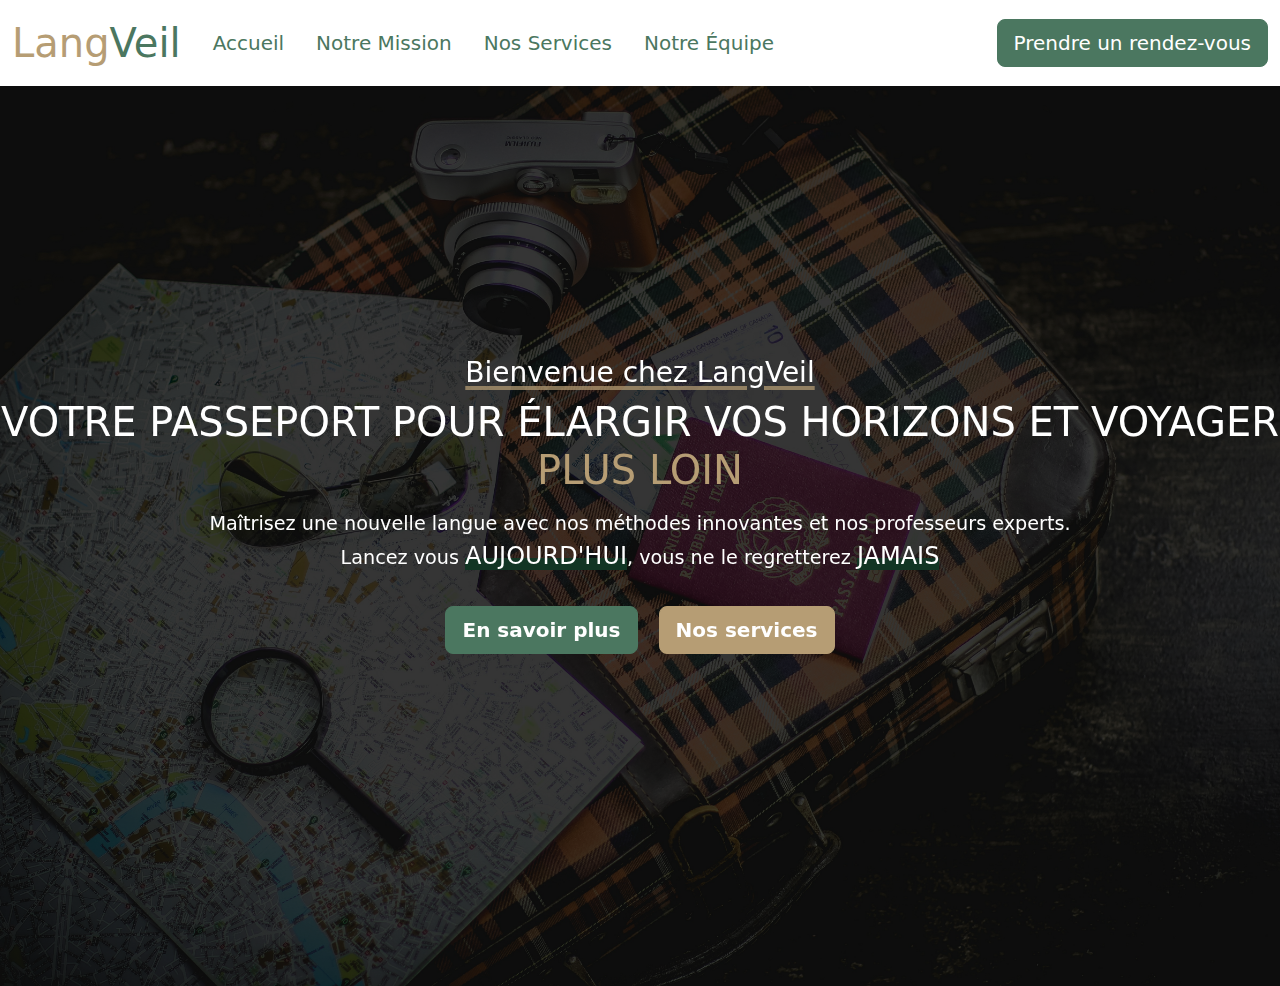
<file: index.html>
<!DOCTYPE html>
<html class="html-hero">
<head>
    <meta charset="UTF-8">
    <meta name="viewport" content="width=device-width, initial-scale=1.0">
    <title>LangVeil</title>
    <link href="https://cdn.jsdelivr.net/npm/bootstrap@5.3.3/dist/css/bootstrap.min.css" rel="stylesheet" integrity="sha384-QWTKZyjpPEjISv5WaRU9OFeRpok6YctnYmDr5pNlyT2bRjXh0JMhjY6hW+ALEwIH" crossorigin="anonymous">
    <link rel="stylesheet" type="text/css" href="assets/css/styles.css" />
</head>
<body>
    <script src="https://cdn.jsdelivr.net/npm/bootstrap@5.3.3/dist/js/bootstrap.bundle.min.js" integrity="sha384-YvpcrYf0tY3lHB60NNkmXc5s9fDVZLESaAA55NDzOxhy9GkcIdslK1eN7N6jIeHz" crossorigin="anonymous"></script>   
      
    <div class="top">
      <nav class="navbar navbar-expand-lg">
        <div class="container-fluid">
          <a class="navbar-brand" href="index.html"><span class="lang">Lang</span><span class="veil">Veil</span></a>
          <button class="navbar-toggler" type="button" data-bs-toggle="collapse" data-bs-target="#navbarNavAltMarkup" aria-controls="navbarNavAltMarkup" aria-expanded="false" aria-label="Toggle navigation">
            <span class="navbar-toggler-icon"></span>
          </button>          
          <div class="collapse navbar-collapse justify-content-center">
            <div class="navbar-nav">
              <li><a class="nav-link mx-2" aria-current="page" href="index.html">Accueil</a></li>
              <li><a class="nav-link mx-2" href="mission.html">Notre Mission</a></li>
              <li><a class="nav-link mx-2" href="services.html">Nos Services</a></li>
              <li><a class="nav-link mx-2" href="team.html">Notre Équipe</a></li>
            </div>
            <div class="navbar-nav ms-auto">
              <li><a href="reservation.html" class="btn btn-navbar btn-lg" style="color: white;">Prendre un rendez-vous</a></li>
            </div>    
          </div>            
        </div>
      </nav> 
    </div>  
    
    <!-- Hero Section -->  
    <section class="hero-section">
      <img src="assets/img/hero.jpg" class="background_pic">
      <div class="hero-overlay"></div>
      <div class ="hero-container">
        <div class="container-text text-center">
          <h3 class="titre">Bienvenue chez LangVeil</h3>
          <h1>Votre passeport
          pour élargir vos horizons
          et voyager <span class="more">plus</span> <span class="far">loin</span></h1>
          <p class="description">Maîtrisez une nouvelle langue avec nos méthodes innovantes et nos professeurs experts.<br>
            Lancez vous <span class="today">aujourd'hui</span>, vous ne le regretterez 
            <span class="never">jamais</span></p>
        </div>

        <div class="hero-buttons text-center">
          <a href="mission.html" class="btn btn-primary btn-lg">En savoir plus</a>
          <a href="services.html" class="btn btn-secondary btn-lg">Nos services</a>
        </div>
      </div>

    </section>

    <script src="assets/js/scrollreveal.min.js"></script>
    <script src="assets/js/main.js"></script>

</body>
</html>
</file>
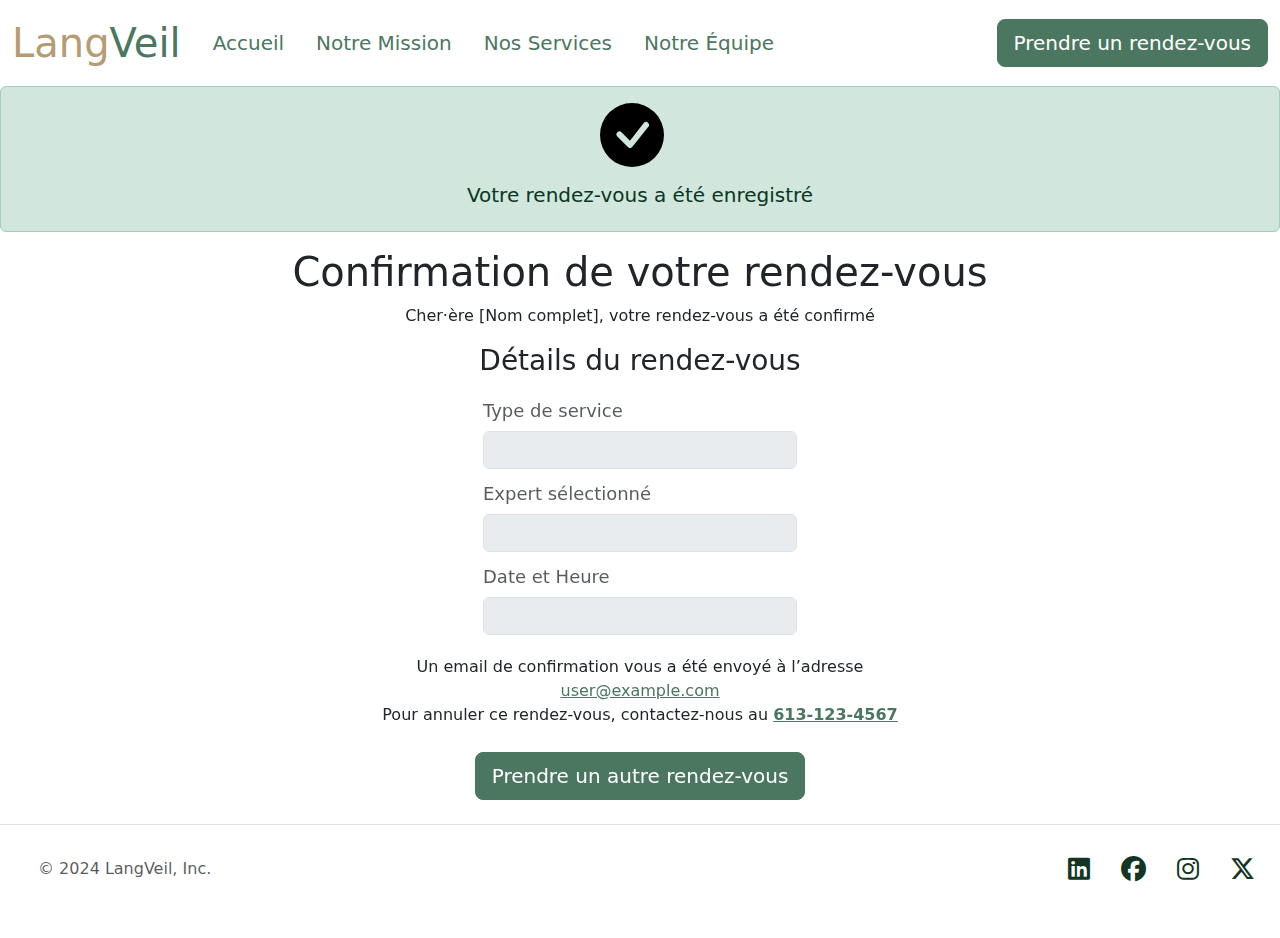
<file: confirmation.html>
<!DOCTYPE html>
<html lang="en">
<head>
    <meta charset="UTF-8">
    <meta name="viewport" content="width=device-width, initial-scale=1.0">
    <title>Confirmation</title>
    <link href="https://cdn.jsdelivr.net/npm/bootstrap@5.3.3/dist/css/bootstrap.min.css" rel="stylesheet" integrity="sha384-QWTKZyjpPEjISv5WaRU9OFeRpok6YctnYmDr5pNlyT2bRjXh0JMhjY6hW+ALEwIH" crossorigin="anonymous">
    <link rel="stylesheet" type="text/css" href="assets/css/styles.css" />
    <link rel="stylesheet" type="text/css" href="assets/css/confirmation.css" />
    <link rel="stylesheet" href="https://cdnjs.cloudflare.com/ajax/libs/font-awesome/6.5.2/css/all.min.css">
</head>
<body>
    <script src="https://cdn.jsdelivr.net/npm/bootstrap@5.3.3/dist/js/bootstrap.bundle.min.js" integrity="sha384-YvpcrYf0tY3lHB60NNkmXc5s9fDVZLESaAA55NDzOxhy9GkcIdslK1eN7N6jIeHz" crossorigin="anonymous"></script>
    <!-- Navigation Bar -->

    <div class="top">
      <nav class="navbar navbar-expand-lg">
        <div class="container-fluid">
          <a class="navbar-brand" href="index.html"><span class="lang">Lang</span><span class="veil">Veil</span></a>
          <button class="navbar-toggler" type="button" data-bs-toggle="collapse" data-bs-target="#navbarNavAltMarkup" aria-controls="navbarNavAltMarkup" aria-expanded="false" aria-label="Toggle navigation">
            <span class="navbar-toggler-icon"></span>
          </button>          
          <div class="collapse navbar-collapse justify-content-center">
            <div class="navbar-nav">
              <li><a class="nav-link mx-2" aria-current="page" href="index.html">Accueil</a></li>
              <li><a class="nav-link mx-2" href="mission.html">Notre Mission</a></li>
              <li><a class="nav-link mx-2" href="services.html">Nos Services</a></li>
              <li><a class="nav-link mx-2" href="team.html">Notre Équipe</a></li>
            </div>
            <div class="navbar-nav ms-auto">
              <li><a href="reservation.html" class="btn btn-navbar btn-lg" style="color: white;">Prendre un rendez-vous</a></li>
            </div>    
          </div>            
        </div>
      </nav> 
    </div>   

    <!-- Confirmation -->
    <svg xmlns="http://www.w3.org/2000/svg" class="d-none">
      <symbol id="check-circle-fill" viewBox="0 0 16 16">
        <path d="M16 8A8 8 0 1 1 0 8a8 8 0 0 1 16 0zm-3.97-3.03a.75.75 0 0 0-1.08.022L7.477 9.417 5.384 7.323a.75.75 0 0 0-1.06 1.06L6.97 11.03a.75.75 0 0 0 1.079-.02l3.992-4.99a.75.75 0 0 0-.01-1.05z"/>
      </symbol>
    </svg>    

    <div class="alert alert-success text-center" role="alert">
      <svg class="bi flex-shrink-0 me-3" role="img" aria-label="Success:" style="width: 4rem; height: 4rem;">
        <use xlink:href="#check-circle-fill"/></svg>
      <h5 class="mt-3">Votre rendez-vous a été enregistré</h5>
    </div>

    <div class="details">
      <h1 class="titre-confirmation text-center">Confirmation de votre rendez-vous</h1>
      <div class="confirmation-details">
        <p class="name text-center">Cher·ère [Nom complet], votre rendez-vous a été confirmé</p>
        <h3 class="titre-confirmation text-center">Détails du rendez-vous</h3>
        <form>
          <div class="row">
            <div class="col-md-6 mx-auto">
              <div class="infos-form">
                <label for="serviceType" class="col-sm-2 col-form-label form-text">Type de service</label>
                <input type="serviceType" class="form-control text-box" id="confirmationServiceType" disabled>           
              </div>
              <div class="infos-form">
                <label for="expertName" class="col-sm-2 col-form-label form-text">Expert sélectionné</label>
                <input type="expertName" class="form-control text-box" id="confirmationExpertName" disabled>
              </div>
              <div class="infos-form">
                <label for="formDate" class="col-sm-2 col-form-label form-text">Date et Heure</label>
                <input type="formDate" class="form-control text-box" id="confirmationDate" disabled>
              </div>
            </div>
          </div>
        </form>
        <div class="last-words">
          <p class="titre-confirmation text-center">Un email de confirmation vous a été envoyé à l’adresse</p>
          <p class="titre-confirmation text-center"><a href="mailto:learn@langveil.com" class="email-custom">
            user@example.com</a></p>
          <p class="titre-confirmation text-center">Pour annuler ce rendez-vous, contactez-nous au 
            <a href="tel:6131234567" class="number-custom">613-123-4567</a></p>
        </div>
        <div class="retake-btn">
          <a href="reservation.html" class="btn btn-navbar btn-lg" style="color: white;">
            Prendre un autre rendez-vous</a> 
        </div>
      </div>
    </div>
    
    <!-- Footer -->
    <div class="footer-container">
      <footer class="d-flex flex-wrap justify-content-between align-items-center py-3 my-4 border-top">
          <div class="col-md-4 d-flex align-items-center">
          <a href="/" class="mb-3 me-2 mb-md-0 text-muted text-decoration-none lh-1">
              <svg class="bi" width="30" height="24"><use xlink:href="#bootstrap"></use></svg>
          </a>
          <span class="mb-3 mb-md-0 text-muted">© 2024 LangVeil, Inc.</span>
          </div>
      
          <ul class="nav col-md-4 justify-content-end list-unstyled d-flex social-icons">
            <li class="ms-3"><a class="text-muted"><i class="fa-brands fa-linkedin icon-color"></i></a></li>
            <li class="ms-3"><a class="text-muted"><i class="fa-brands fa-facebook icon-color"></i></a></li>
            <li class="ms-3"><a class="text-muted"><i class="fa-brands fa-instagram icon-color"></i></a></li>
            <li class="ms-3"><a class="text-muted"><i class="fa-brands fa-x-twitter icon-color"></i></i></a></li>
          </ul>
      </footer>
      </div>   
  
      <script src="assets/js/scrollreveal.min.js"></script>
      <script src="assets/js/main.js"></script>
      
</body>
</html>
</file>
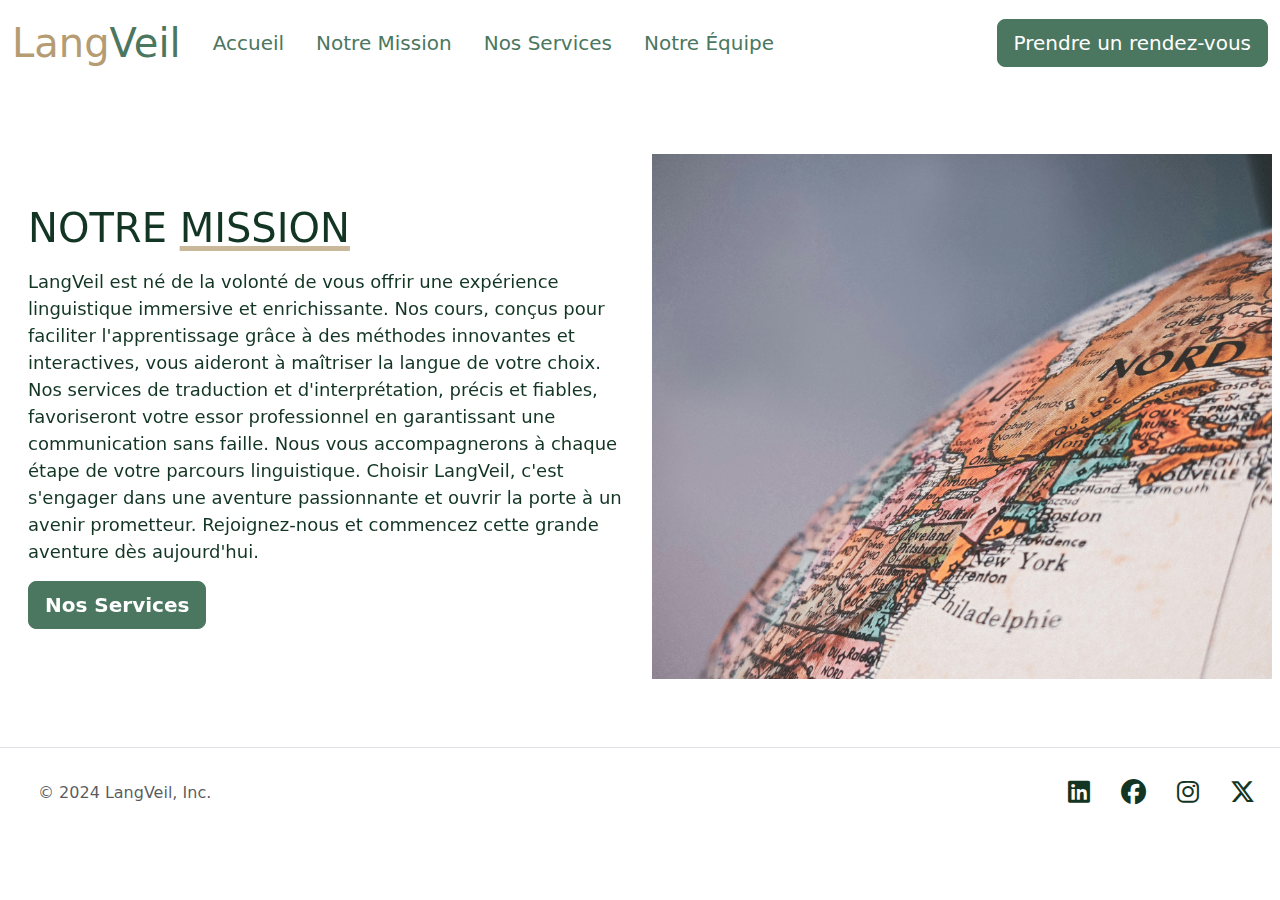
<file: mission.html>
<!DOCTYPE html>
<html lang="en">
<head>
    <meta charset="UTF-8">
    <meta name="viewport" content="width=device-width, initial-scale=1.0">
    <title>Notre Mission</title>
    <link href="https://cdn.jsdelivr.net/npm/bootstrap@5.3.3/dist/css/bootstrap.min.css" rel="stylesheet" integrity="sha384-QWTKZyjpPEjISv5WaRU9OFeRpok6YctnYmDr5pNlyT2bRjXh0JMhjY6hW+ALEwIH" crossorigin="anonymous">
    <link rel="stylesheet" type="text/css" href="assets/css/styles.css" />
    <link rel="stylesheet" type="text/css" href="assets/css/mission.css" />
    <link rel="stylesheet" href="https://cdnjs.cloudflare.com/ajax/libs/font-awesome/6.5.2/css/all.min.css">
</head>
<body>
    <script src="https://cdn.jsdelivr.net/npm/bootstrap@5.3.3/dist/js/bootstrap.bundle.min.js" integrity="sha384-YvpcrYf0tY3lHB60NNkmXc5s9fDVZLESaAA55NDzOxhy9GkcIdslK1eN7N6jIeHz" crossorigin="anonymous"></script>
    <!-- Navigation Bar -->    
    <div class="top">
      <nav class="navbar navbar-expand-lg">
        <div class="container-fluid">
          <a class="navbar-brand" href="index.html"><span class="lang">Lang</span><span class="veil">Veil</span></a>
          <button class="navbar-toggler" type="button" data-bs-toggle="collapse" data-bs-target="#navbarNavAltMarkup" aria-controls="navbarNavAltMarkup" aria-expanded="false" aria-label="Toggle navigation">
            <span class="navbar-toggler-icon"></span>
          </button>          
          <div class="collapse navbar-collapse justify-content-center">
            <div class="navbar-nav">
              <li><a class="nav-link mx-2" aria-current="page" href="index.html">Accueil</a></li>
              <li><a class="nav-link mx-2" href="mission.html">Notre Mission</a></li>
              <li><a class="nav-link mx-2" href="services.html">Nos Services</a></li>
              <li><a class="nav-link mx-2" href="team.html">Notre Équipe</a></li>
            </div>
            <div class="navbar-nav ms-auto">
              <li><a href="reservation.html" class="btn btn-navbar btn-lg" style="color: white;">Prendre un rendez-vous</a></li>
            </div>    
          </div>            
        </div>
      </nav> 
    </div>       

    <!-- Notre Mission -->
    <section class="mission">
      <div class="mission-container my-5">
        <div class="row align-items-center">
          <div class="col-md-6 mission-text">
            <h1 class="mission-title">Notre <span class="mission-word">Mission</span></h1>
            <p class="mission-description">LangVeil est né de la volonté de vous offrir une expérience linguistique 
              immersive et enrichissante. Nos cours, conçus pour faciliter l'apprentissage grâce à 
              des méthodes innovantes et interactives, vous aideront à maîtriser la langue de votre choix. 
              Nos services de traduction et d'interprétation, précis et fiables, 
              favoriseront votre essor professionnel en garantissant une communication sans faille. 
              Nous vous accompagnerons à chaque étape de votre parcours linguistique. Choisir LangVeil, 
              c'est s'engager dans une aventure passionnante et ouvrir la porte à un avenir prometteur. 
              Rejoignez-nous et commencez cette grande aventure dès aujourd'hui. </p>
            <a href="services.html" class="btn btn-primary btn-lg">Nos Services</a>
          </div>
          <div class="col-md-6 mission-image">
            <img src="assets/img/mission-img.jpg" width="500px" class="mission-img">
          </div>
        </div>
      </div>
    </section>

    <!-- Footer -->
    <div class="footer-container">
      <footer class="d-flex flex-wrap justify-content-between align-items-center py-3 my-4 border-top">
          <div class="col-md-4 d-flex align-items-center">
          <a href="/" class="mb-3 me-2 mb-md-0 text-muted text-decoration-none lh-1">
              <svg class="bi" width="30" height="24"><use xlink:href="#bootstrap"></use></svg>
          </a>
          <span class="mb-3 mb-md-0 text-muted">© 2024 LangVeil, Inc.</span>
          </div>
      
          <ul class="nav col-md-4 justify-content-end list-unstyled d-flex social-icons">
            <li class="ms-3"><a class="text-muted"><i class="fa-brands fa-linkedin icon-color"></i></a></li>
            <li class="ms-3"><a class="text-muted"><i class="fa-brands fa-facebook icon-color"></i></a></li>
            <li class="ms-3"><a class="text-muted"><i class="fa-brands fa-instagram icon-color"></i></a></li>
            <li class="ms-3"><a class="text-muted"><i class="fa-brands fa-x-twitter icon-color"></i></i></a></li>
          </ul>
      </footer>
      </div>   

      <script src="assets/js/scrollreveal.min.js"></script>
      <script src="assets/js/main.js"></script>
</body>
</html>
</file>
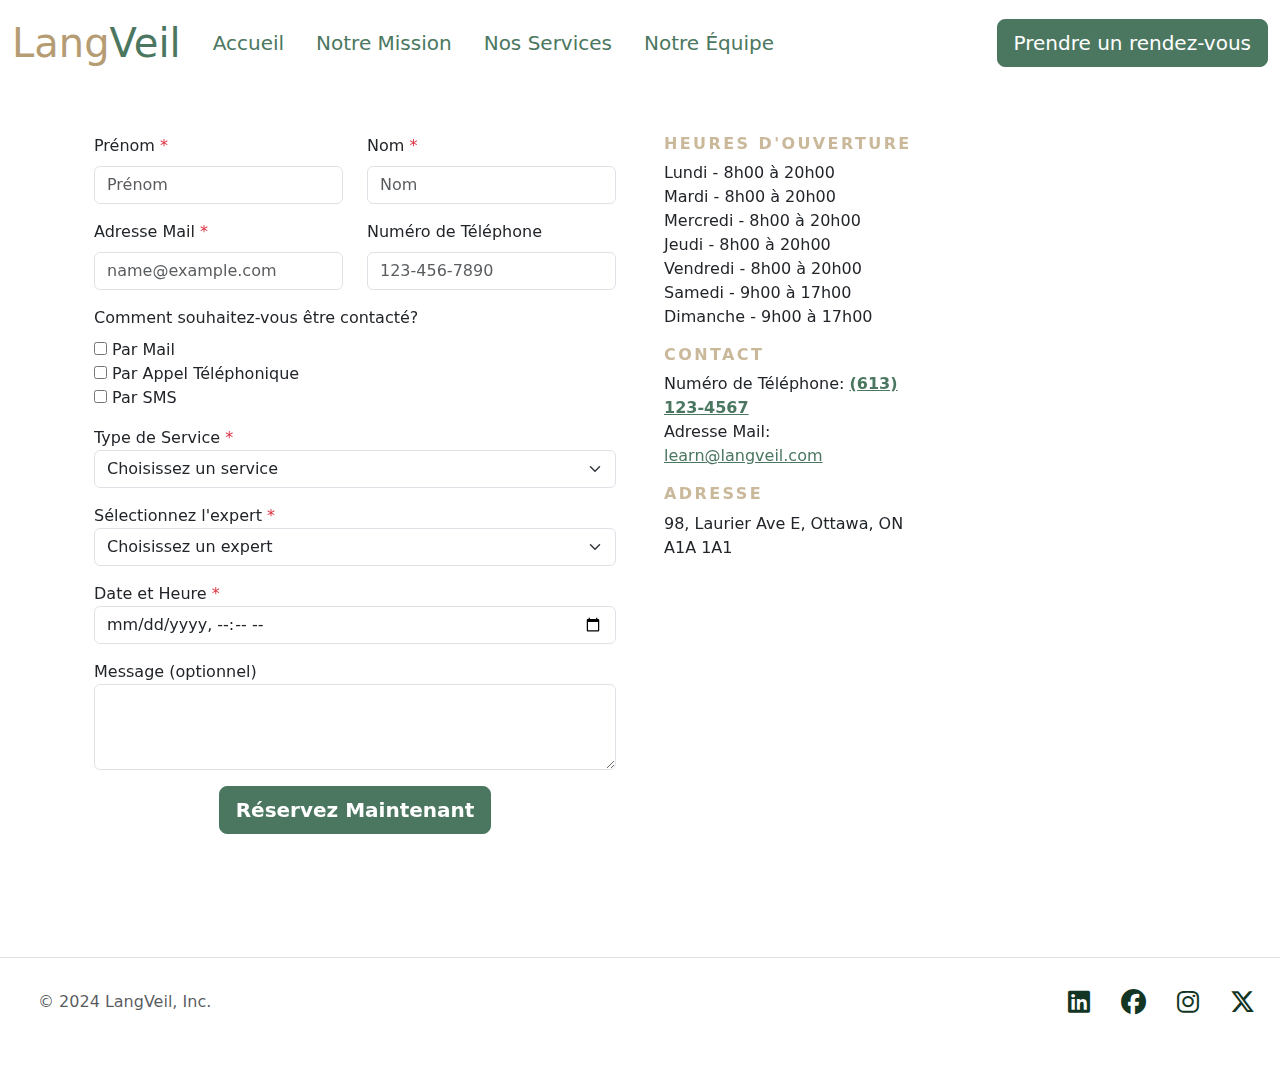
<file: reservation.html>
<!DOCTYPE html>
<html lang="en">
<head>
    <meta charset="UTF-8">
    <meta name="viewport" content="width=device-width, initial-scale=1.0">
    <title>Prendre un rendez-vous</title>
    <link href="https://cdn.jsdelivr.net/npm/bootstrap@5.3.3/dist/css/bootstrap.min.css" rel="stylesheet" integrity="sha384-QWTKZyjpPEjISv5WaRU9OFeRpok6YctnYmDr5pNlyT2bRjXh0JMhjY6hW+ALEwIH" crossorigin="anonymous">
    <link rel="stylesheet" type="text/css" href="assets/css/styles.css" />
    <link rel="stylesheet" type="text/css" href="assets/css/reservation.css" />
    <link rel="stylesheet" href="https://cdnjs.cloudflare.com/ajax/libs/font-awesome/6.5.2/css/all.min.css">
</head>
<body>
    <script src="https://cdn.jsdelivr.net/npm/bootstrap@5.3.3/dist/js/bootstrap.bundle.min.js" integrity="sha384-YvpcrYf0tY3lHB60NNkmXc5s9fDVZLESaAA55NDzOxhy9GkcIdslK1eN7N6jIeHz" crossorigin="anonymous"></script>
    <!-- Navigation Bar -->    
    <div class="top">
      <nav class="navbar navbar-expand-lg">
        <div class="container-fluid">
          <a class="navbar-brand" href="index.html"><span class="lang">Lang</span><span class="veil">Veil</span></a>
          <button class="navbar-toggler" type="button" data-bs-toggle="collapse" data-bs-target="#navbarNavAltMarkup" aria-controls="navbarNavAltMarkup" aria-expanded="false" aria-label="Toggle navigation">
            <span class="navbar-toggler-icon"></span>
          </button>          
          <div class="collapse navbar-collapse justify-content-center">
            <div class="navbar-nav">
              <li><a class="nav-link mx-2" aria-current="page" href="index.html">Accueil</a></li>
              <li><a class="nav-link mx-2" href="mission.html">Notre Mission</a></li>
              <li><a class="nav-link mx-2" href="services.html">Nos Services</a></li>
              <li><a class="nav-link mx-2" href="team.html">Notre Équipe</a></li>
            </div>
            <div class="navbar-nav ms-auto">
              <li><a href="reservation.html" class="btn btn-navbar btn-lg" style="color: white;">Prendre un rendez-vous</a></li>
            </div>    
          </div>            
        </div>
      </nav> 
    </div>    

    <!-- Réservation -->
    <div class="container">
      <div class="row">
        <div class="col-md-6">

          <div class="form-container">
            <div class="container mt-5">
              <form id="reservation-form">
                <div class="row mb-3">
                  <div class="col">
                    <label for="firstName" class="form-label">Prénom <span class="text-danger">*</span></label>
                    <input type="text" class="form-control" id="firstName" placeholder="Prénom" required>
                  </div>
                  <div class="col">
                    <label for="lastName" class="form-label">Nom <span class="text-danger">*</span></label>
                    <input type="text" class="form-control" id="lastName" placeholder="Nom" required>
                  </div>
                </div>
                <div class="row mb-3">
                  <div class="col">
                    <label for="email" class="form-label">Adresse Mail <span class="text-danger">*</span></label>
                    <input type="email" class="form-control" id="email" placeholder="name@example.com" required>
                  </div>
                  <div class="col">
                    <label for="tel" class="form-label">Numéro de Téléphone</label>
                    <input type="tel" class="form-control" id="phone" name="phone" pattern="[0-9]{3}-[0-9]{3}-[0-9]{4}" placeholder="123-456-7890">
                  </div>
                </div>
                <div class="mb-3" >
                  <label for="contactMethod" class="form-label">Comment souhaitez-vous être contacté?</label>
                  <form id="checkboxform">
                    <div class="custom-control custom-checkbox">
                      <input type="checkbox" class="custom-control-input" id="customCheck1">
                      <label class="custom-control-label" for="customCheck1">Par Mail</label>
                    </div>
                    <div class="custom-control custom-checkbox">
                      <input type="checkbox" class="custom-control-input" id="customCheck2">
                      <label class="custom-control-label" for="customCheck2">Par Appel Téléphonique</label>
                    </div>
                    <div class="custom-control custom-checkbox">
                      <input type="checkbox" class="custom-control-input" id="customCheck3">
                      <label class="custom-control-label" for="customCheck3">Par SMS</label>
                    </div>
                  </form>
                </div>  
                <div class="mb-3">
                  <label for="exampleFormControlSelect1">Type de Service <span class="text-danger">*</span></label>
                  <select class="form-select" id="serviceSelect" required>
                    <option value="" disabled selected>Choisissez un service</option>
                    <option>Cours en Groupe</option>
                    <option>Cours Particuliers</option>
                    <option>Cours en ligne</option>
                    <option>Cours en Réalité Virtuelle</option>
                    <option>Préparation aux Examens</option>
                    <option>Consultation en Orientation</option>
                    <option>Traduction</option>
                    <option>Interprétation</option>
                  </select>
                </div>  
                <div class="mb-3" id="dropdownNumber" style="display: none;">
                  <label for="exampleFormControlSelect1">Effectif du Groupe<span class="text-danger">*</span></label>
                  <select class="form-select" id="serviceNumberSelect" required>
                    <option value="" disabled selected>Choisissez l'effectif de votre groupe</option>
                    <option>2</option>
                    <option>3</option>
                    <option>4</option>
                    <option>5</option>
                    <option>6</option>
                    <option>7</option>
                    <option>8</option>
                    <option>9</option>
                    <option>10</option>
                  </select>
                </div>
                <div class="mb-3">
                  <label for="exampleFormControlSelect1">Sélectionnez l'expert <span class="text-danger">*</span></label>
                  <select class="form-select" id="expertSelect" required>
                    <option value="" disabled selected>Choisissez un expert</option>
                    <option>Marie Dubois</option>
                    <option>Damien Martin</option>
                    <option>Noah Williams</option>
                    <option>Jessica Smith</option>
                    <option>Teresa Ramirez</option>
                    <option>Alejandro Garcia</option>
                    <option>Elke Schneider</option>
                    <option>Hans Neumann</option>
                    <option>Tao Zhang</option>
                    <option>Wei Lin</option>
                    <option>Eliza Robinson</option>
                    <option>Liam Jackson</option>
                  </select>
                </div>  
                <div class="row mb-3">
                  <div class="col">
                    <label for="exampleFormControlInput1">Date et Heure <span class="text-danger">*</span></label>
                    <input type="datetime-local" class="form-control" id="date" required>
                  </div>
                </div>  
                <div class="mb-3">
                  <label for="exampleFormControlTextarea1">Message (optionnel)</label>
                  <textarea class="form-control" id="exampleFormControlTextarea1" rows="3"></textarea>
                </div>  
              </form>
              <form id="reservation-form" method="GET" action="confirmation.html">
                <div class="d-flex justify-content-center">
                  <button type="submit" class="btn btn-primary btn-lg">Réservez Maintenant</button>
                </div>
              </form>
            </div>         
          </div>
        </div>

        <div class="col-md-6">
          <div class="infos-container">
            <div class="container mt-5">
              <div class="col-md-6">
                <h5 class="opening-hours">Heures d'ouverture</h5>
                <p class="contact-p">Lundi - 8h00 à 20h00<br>
                  Mardi - 8h00 à 20h00<br>
                  Mercredi - 8h00 à 20h00<br>
                  Jeudi - 8h00 à 20h00<br>
                  Vendredi - 8h00 à 20h00<br>
                  Samedi - 9h00 à 17h00<br>
                  Dimanche - 9h00 à 17h00<br></p>
                <h5 class="contact-infos">Contact</h5>
                <p class="contact-p">Numéro de Téléphone: <a href="tel:6131234567" class="phone-number">
                  (613) 123-4567</a> <br> 
                  Adresse Mail: <a href="mailto:learn@langveil.com" class="email-address">
                    learn@langveil.com</a> </p>
                <h5 class="address-infos">Adresse</h5>
                <p class="contact-p">98, Laurier Ave E, Ottawa, ON A1A 1A1 </p>
              </div>
              <div class="col-md-6">
                <div class="map-container">
                  <iframe src="https://www.google.com/maps/embed?pb=!1m18!1m12!1m3!1d2800.2639442716886!2d-75.68765182337178!3d45.42418043610742!2m3!1f0!2f0!3f0!3m2!1i1024!2i768!4f13.1!3m3!1m2!1s0x4cce05065f701d17%3A0xf60179b57c614694!2s98%20Laurier%20Ave%20E%2C%20Ottawa%2C%20ON!5e0!3m2!1sen!2sca!4v1717867897694!5m2!1sen!2sca" width="600" height="450" style="border:0;" allowfullscreen="" loading="lazy" referrerpolicy="no-referrer-when-downgrade"></iframe>
                </div>
              </div>
            </div> 
          </div>
        </div>
      </div>
    </div>

    <!-- Footer -->
    <div class="footer-container">
      <footer class="d-flex flex-wrap justify-content-between align-items-center py-3 my-4 border-top">
          <div class="col-md-4 d-flex align-items-center">
          <a href="/" class="mb-3 me-2 mb-md-0 text-muted text-decoration-none lh-1">
              <svg class="bi" width="30" height="24"><use xlink:href="#bootstrap"></use></svg>
          </a>
          <span class="mb-3 mb-md-0 text-muted">© 2024 LangVeil, Inc.</span>
          </div>
      
          <ul class="nav col-md-4 justify-content-end list-unstyled d-flex social-icons">
            <li class="ms-3"><a class="text-muted"><i class="fa-brands fa-linkedin icon-color"></i></a></li>
            <li class="ms-3"><a class="text-muted"><i class="fa-brands fa-facebook icon-color"></i></a></li>
            <li class="ms-3"><a class="text-muted"><i class="fa-brands fa-instagram icon-color"></i></a></li>
            <li class="ms-3"><a class="text-muted"><i class="fa-brands fa-x-twitter icon-color"></i></i></a></li>
          </ul>
      </footer>
      </div> 
      
      <script src="assets/js/reservation.js"></script> 
      <script src="assets/js/scrollreveal.min.js"></script>
      <script src="assets/js/main.js"></script>
</body>
</html>
</file>
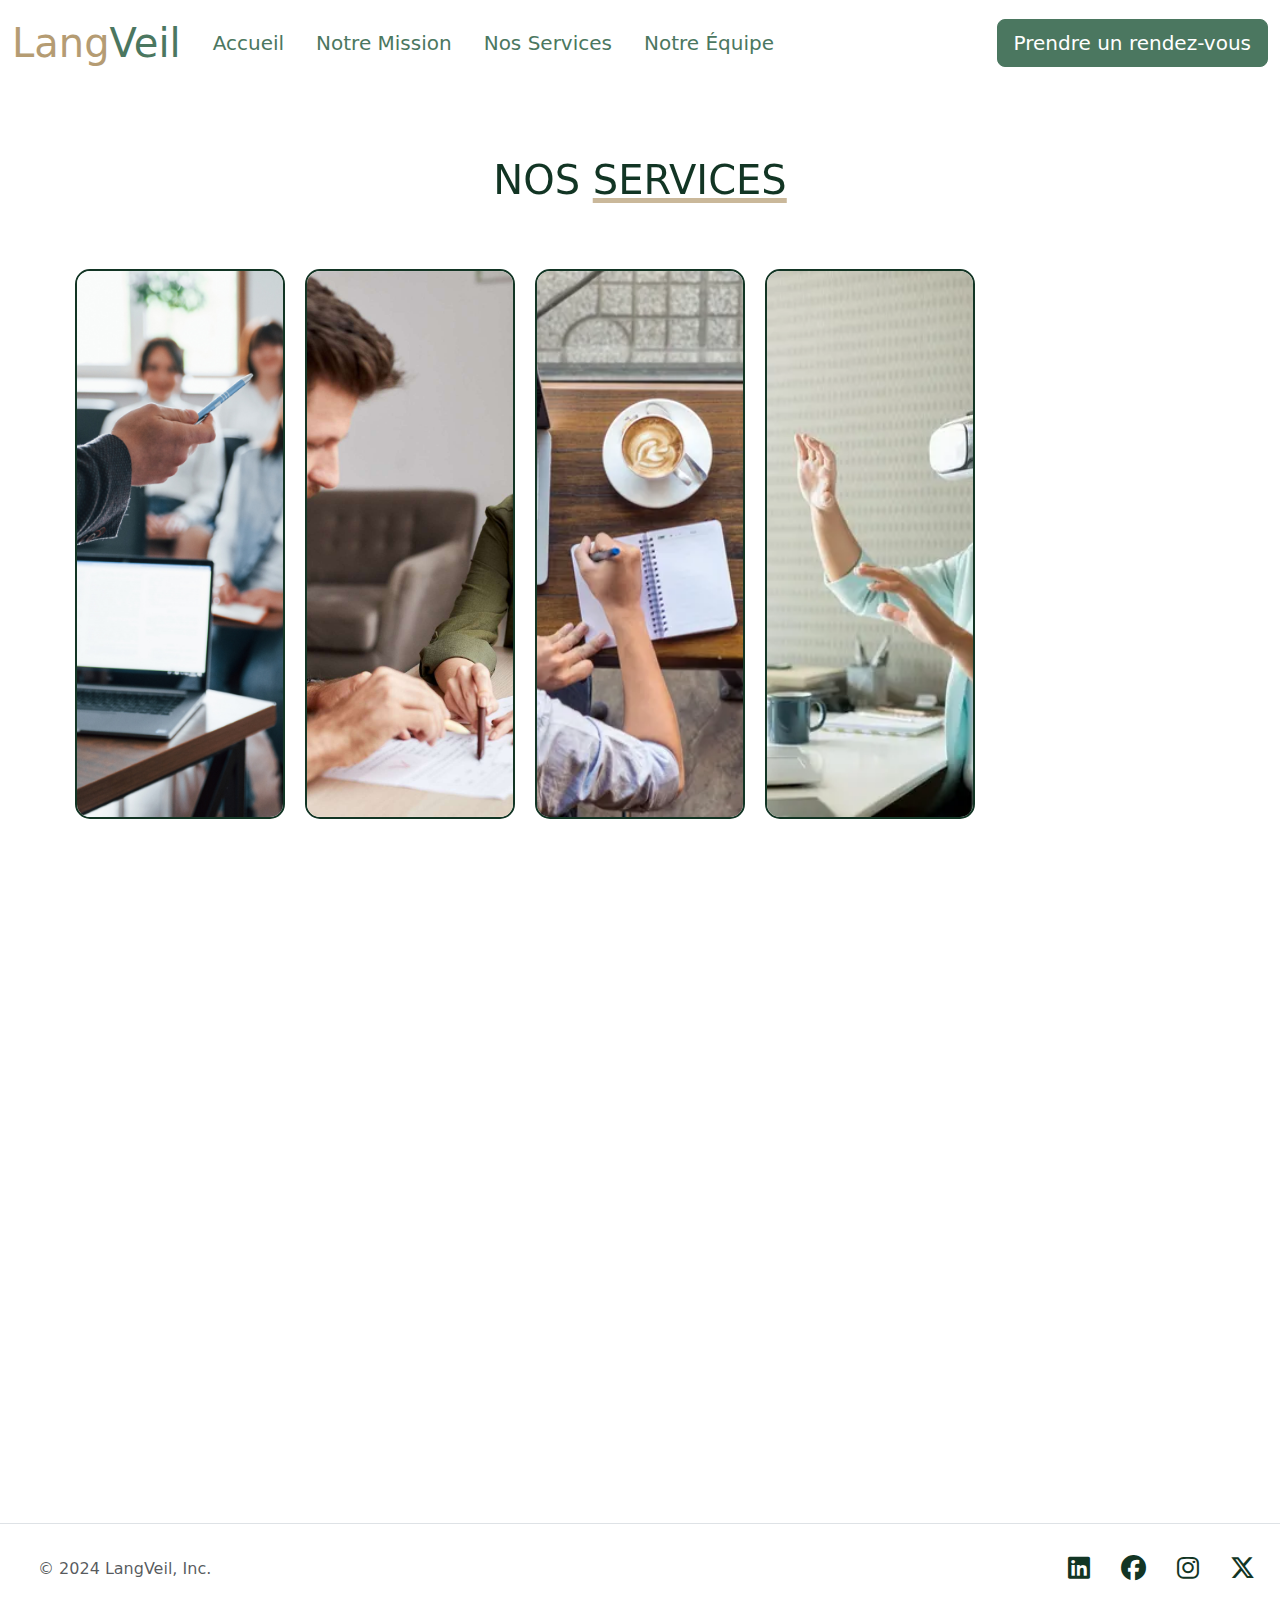
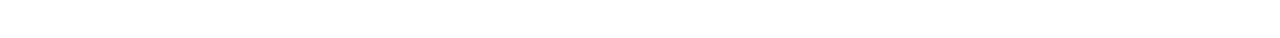
<file: services.html>
<!DOCTYPE html>
<html lang="en">
<head>
    <meta charset="UTF-8">
    <meta name="viewport" content="width=device-width, initial-scale=1.0">
    <title>Nos Services</title>
    <link href="https://cdn.jsdelivr.net/npm/bootstrap@5.3.3/dist/css/bootstrap.min.css" rel="stylesheet" integrity="sha384-QWTKZyjpPEjISv5WaRU9OFeRpok6YctnYmDr5pNlyT2bRjXh0JMhjY6hW+ALEwIH" crossorigin="anonymous">
    <link rel="stylesheet" type="text/css" href="assets/css/styles.css" />
    <link rel="stylesheet" type="text/css" href="assets/css/services.css" />
    <link rel="stylesheet" href="https://cdnjs.cloudflare.com/ajax/libs/font-awesome/6.5.2/css/all.min.css">
</head>
<body>
    <script src="https://cdn.jsdelivr.net/npm/bootstrap@5.3.3/dist/js/bootstrap.bundle.min.js" integrity="sha384-YvpcrYf0tY3lHB60NNkmXc5s9fDVZLESaAA55NDzOxhy9GkcIdslK1eN7N6jIeHz" crossorigin="anonymous"></script>
    <!-- Navigation Bar -->
         
    <div class="top">
      <nav class="navbar navbar-expand-lg">
        <div class="container-fluid">
          <a class="navbar-brand" href="index.html"><span class="lang">Lang</span><span class="veil">Veil</span></a>
          <button class="navbar-toggler" type="button" data-bs-toggle="collapse" data-bs-target="#navbarNavAltMarkup" aria-controls="navbarNavAltMarkup" aria-expanded="false" aria-label="Toggle navigation">
            <span class="navbar-toggler-icon"></span>
          </button>          
          <div class="collapse navbar-collapse justify-content-center">
            <div class="navbar-nav">
              <li><a class="nav-link mx-2" aria-current="page" href="index.html">Accueil</a></li>
              <li><a class="nav-link mx-2" href="mission.html">Notre Mission</a></li>
              <li><a class="nav-link mx-2" href="services.html">Nos Services</a></li>
              <li><a class="nav-link mx-2" href="team.html">Notre Équipe</a></li>
            </div>
            <div class="navbar-nav ms-auto">
              <li><a href="reservation.html" class="btn btn-navbar btn-lg" style="color: white;">Prendre un rendez-vous</a></li>
            </div>    
          </div>            
        </div>
      </nav> 
    </div>    
    
    <!-- Services -->
    <div class="wrapper">
      <h1 class="main-title">Nos <span class="services-word">Services</span></h1>
      <div class="services-cards">
        <div class="card">
          <img src="assets/img/groupe.jpg" class="card-img">
          <div class="text">
            <h1 class="card-title">Cours en Groupe</h1>
            <p class="card-price"><span class="price">$40 </span> / mois</p>
            <p class="card-info">Sessions interactives en groupe, favorisant l’échange et la collaboration.</p>
          </div>
        </div>

        <div class="card">
          <img src="assets/img/cours particulier.jpg" class="card-img">
          <div class="text">
            <h1 class="card-title">Cours Particuliers</h1>
            <p class="card-price"><span class="price">$70 </span> / mois</p>
            <p class="card-info">Leçons privées avec un enseignant dédié. Les leçons sont personnalisées en fonction 
              des besoins et objectifs personnels de l’élève.</p>
          </div>
        </div>

        <div class="card">
          <img src="assets/img/cours en ligne.webp" class="card-img">
          <div class="text">
            <h1 class="card-title">Cours en Ligne</h1>
            <p class="card-price"><span class="price">$100 </span> / mois</p>
            <p class="card-info">Module d’apprentissage en ligne avec accès illimité à toutes les ressources 
              (Quiz, Ebooks, etc.)</p>
          </div>
        </div>

        <div class="card">
          <img src="assets/img/vr.webp" class="card-img">
          <div class="text">
            <h1 class="card-title">Cours en Réalité Virtuelle</h1>
            <p class="card-price"><span class="price">$80 </span> / mois</p>
            <p class="card-info">      
              Nos cours en réalité virtuelle vous permettent de pratiquer la langue de votre choix 
              dans des scénarios réalistes. 
              Vous apprendez une langue comme jamais auparavant dans un environnement immersif et interactif. 
            </p>
          </div>
        </div>

        <div class="card">
          <img src="assets/img/examen.jpg" class="card-img">
          <div class="text">
            <h1 class="card-title">Préparation aux Examens</h1>
            <p class="card-price"><span class="price">$350 </span> / 10 sessions</p>
            <p class="card-info">Programmes intensifs pour préparer les examens de langues 
              (TOEFL, IELTS, DELF, DALF, DELE, TestDaF, HSK). 
              Inclut des tests pratiques et des stratégies de réussite.</p>
          </div>
        </div>

        <div class="card">
          <img src="assets/img/consultation.jpg" class="card-img">
          <div class="text">
            <h1 class="card-title">Consultation en Orientation</h1>
            <p class="card-price"><span class="price">$50 </span> / session</p>
            <p class="card-info">Vous aurez l’opportunité d’évaluer votre niveau linguistique, 
              d’indentifier vos objectifs d’apprentissage 
              et de choisir le type de cours le mieux adapté à vos besoins.</p>
          </div>
        </div>

        <div class="card">
          <img src="assets/img/traduction.webp" class="card-img">
          <div class="text">
            <h1 class="card-title">Traduction</h1>
            <p class="card-price"><span class="price">$0.11 </span> / mot</p>
            <p class="card-info">Faites valoir vos services auprès de marchés internationaux grâce à nos services 
              de traduction professionels garantissant précision et qualité pour tout type de document. </p>
          </div>
        </div>

        <div class="card">
          <img src="assets/img/interprete.jpg" class="card-img">
          <div class="text">
            <h1 class="card-title">Interprétation</h1>
            <p class="card-price"><span class="price">$60 </span> / heure</p>
            <p class="card-info">Services d’interprétation pour conférences, réunions et tout évenements, 
              assurant une communication limpide et fluide entre vous et vos interlocuteurs. </p>
          </div>
        </div>
      </div>
    </div>

    <!-- Footer -->
    <div class="footer-container">
      <footer class="d-flex flex-wrap justify-content-between align-items-center py-3 my-4 border-top">
          <div class="col-md-4 d-flex align-items-center">
          <a href="/" class="mb-3 me-2 mb-md-0 text-muted text-decoration-none lh-1">
              <svg class="bi" width="30" height="24"><use xlink:href="#bootstrap"></use></svg>
          </a>
          <span class="mb-3 mb-md-0 text-muted">© 2024 LangVeil, Inc.</span>
          </div>
      
          <ul class="nav col-md-4 justify-content-end list-unstyled d-flex social-icons">
            <li class="ms-3"><a class="text-muted"><i class="fa-brands fa-linkedin icon-color"></i></a></li>
            <li class="ms-3"><a class="text-muted"><i class="fa-brands fa-facebook icon-color"></i></a></li>
            <li class="ms-3"><a class="text-muted"><i class="fa-brands fa-instagram icon-color"></i></a></li>
            <li class="ms-3"><a class="text-muted"><i class="fa-brands fa-x-twitter icon-color"></i></i></a></li>
          </ul>
      </footer>
      </div>   

      <script src="assets/js/scrollreveal.min.js"></script>
      <script src="assets/js/main.js"></script>
</body>
</html>
</file>
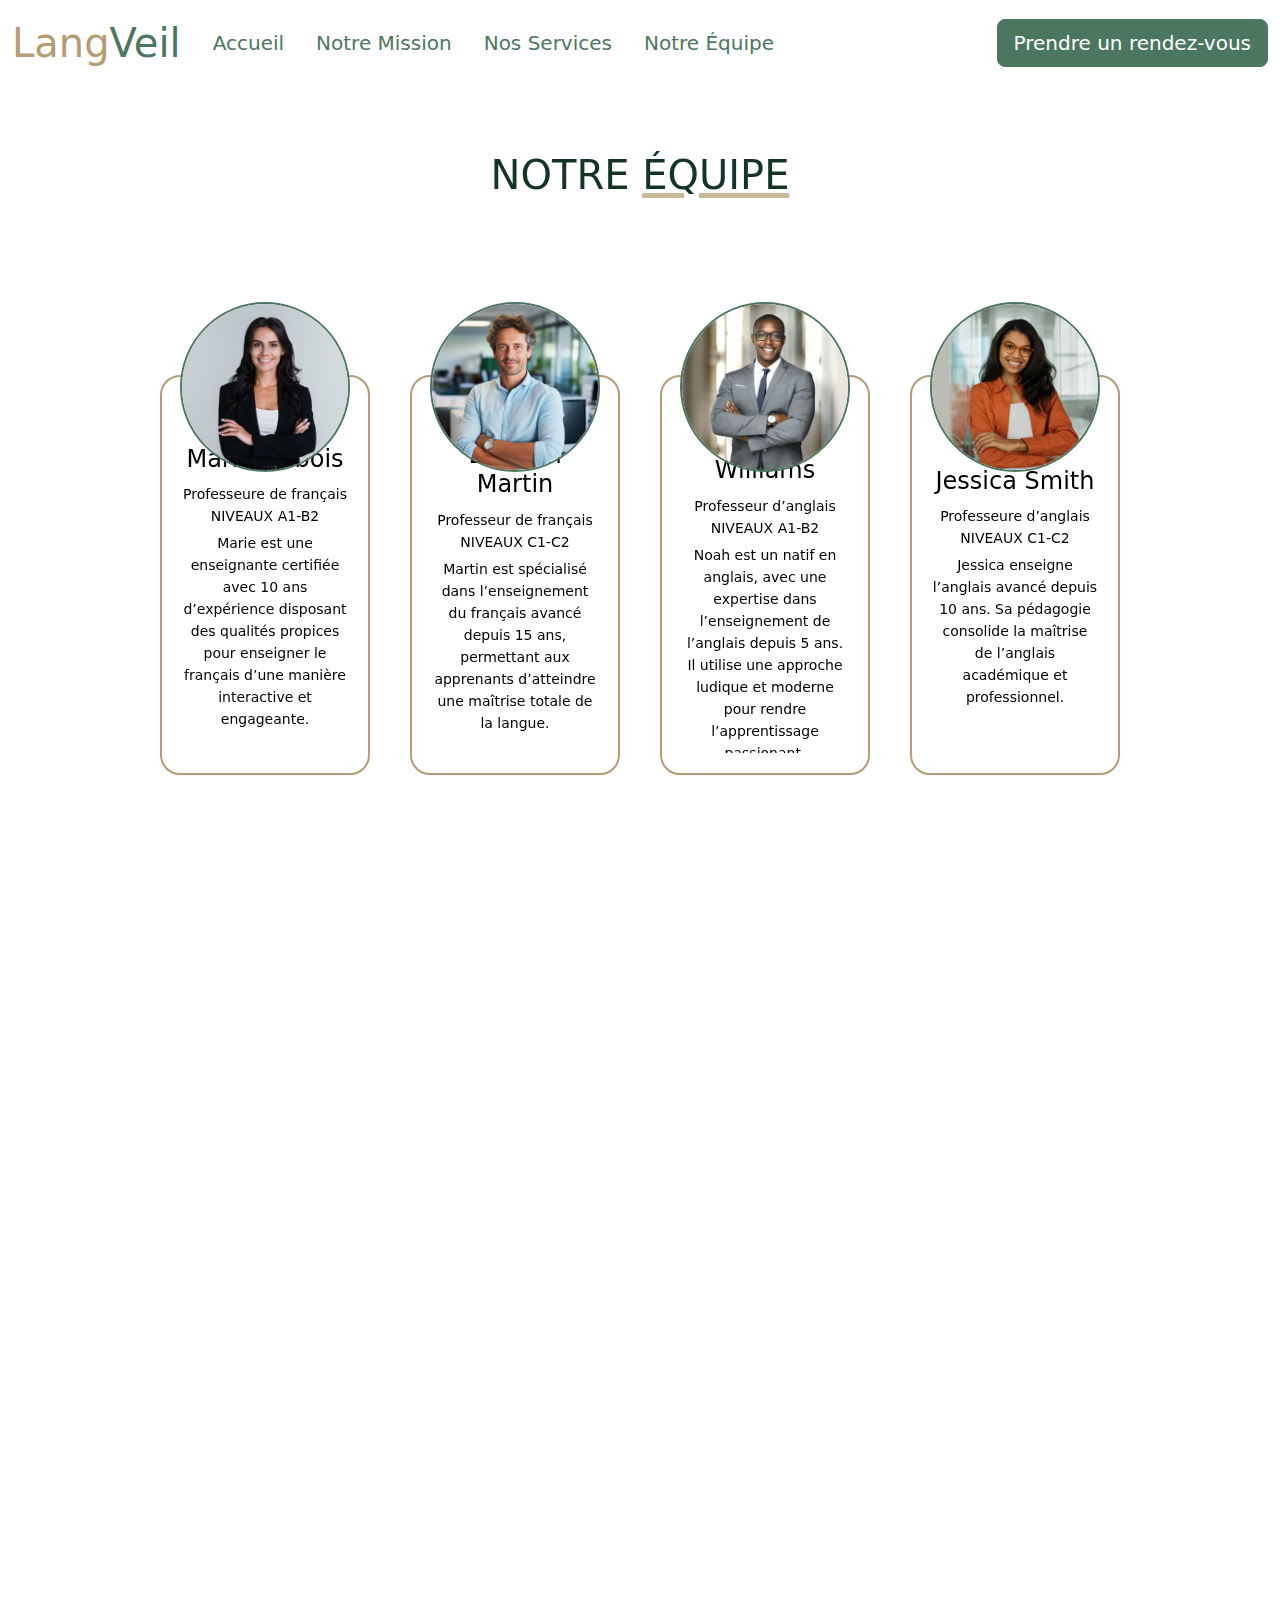
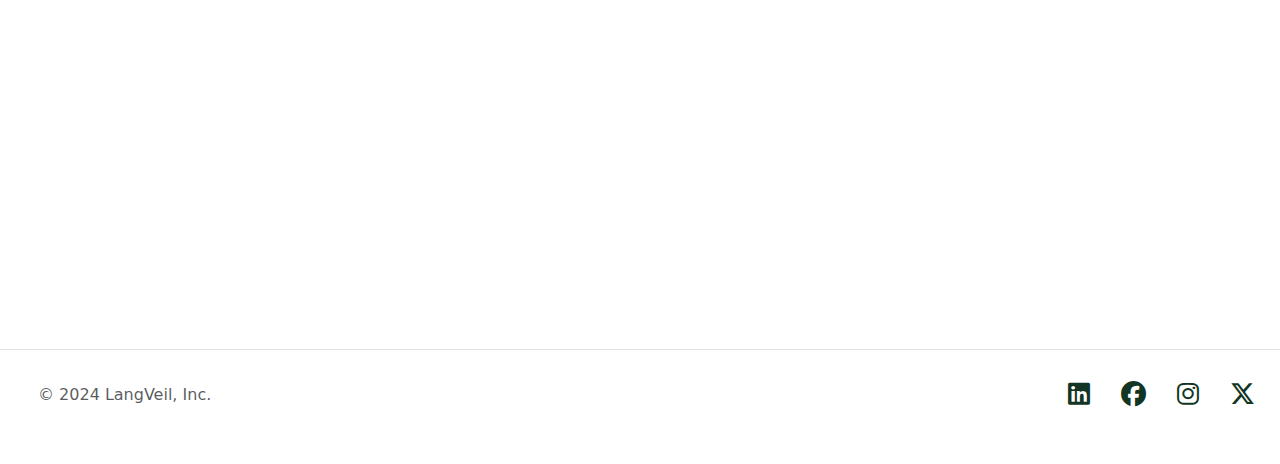
<file: team.html>
<!DOCTYPE html>
<html lang="en">
<head>
    <meta charset="UTF-8">
    <meta name="viewport" content="width=device-width, initial-scale=1.0">
    <title>Nos Services</title>
    <link href="https://cdn.jsdelivr.net/npm/bootstrap@5.3.3/dist/css/bootstrap.min.css" rel="stylesheet" integrity="sha384-QWTKZyjpPEjISv5WaRU9OFeRpok6YctnYmDr5pNlyT2bRjXh0JMhjY6hW+ALEwIH" crossorigin="anonymous">
    <link rel="stylesheet" type="text/css" href="assets/css/styles.css" />
    <link rel="stylesheet" type="text/css" href="assets/css/team.css" />
    <link rel="stylesheet" href="https://cdnjs.cloudflare.com/ajax/libs/font-awesome/6.5.2/css/all.min.css">
</head>
<body>
    <script src="https://cdn.jsdelivr.net/npm/bootstrap@5.3.3/dist/js/bootstrap.bundle.min.js" integrity="sha384-YvpcrYf0tY3lHB60NNkmXc5s9fDVZLESaAA55NDzOxhy9GkcIdslK1eN7N6jIeHz" crossorigin="anonymous"></script>
    <!-- Navigation Bar -->
         
    <div class="top">
      <nav class="navbar navbar-expand-lg">
        <div class="container-fluid">
          <a class="navbar-brand" href="index.html"><span class="lang">Lang</span><span class="veil">Veil</span></a>
          <button class="navbar-toggler" type="button" data-bs-toggle="collapse" data-bs-target="#navbarNavAltMarkup" aria-controls="navbarNavAltMarkup" aria-expanded="false" aria-label="Toggle navigation">
            <span class="navbar-toggler-icon"></span>
          </button>          
          <div class="collapse navbar-collapse justify-content-center">
            <div class="navbar-nav">
              <li><a class="nav-link mx-2" aria-current="page" href="index.html">Accueil</a></li>
              <li><a class="nav-link mx-2" href="mission.html">Notre Mission</a></li>
              <li><a class="nav-link mx-2" href="services.html">Nos Services</a></li>
              <li><a class="nav-link mx-2" href="team.html">Notre Équipe</a></li>
            </div>
            <div class="navbar-nav ms-auto">
              <li><a href="reservation.html" class="btn btn-navbar btn-lg" style="color: white;">Prendre un rendez-vous</a></li>
            </div>    
          </div>            
        </div>
      </nav> 
    </div>     
    
    <!-- Notre Équipe -->
    <div class="wrapper">
      <h1 class="team-title">Notre <span class="team-word">Équipe</span></h1>

      <div class="team">
        <div class="member">
          <div class="member-img">
            <img src="assets/img/français debutant.jpg">
          </div>
          <div class="member-text">
            <h3>Marie Dubois</h3>
            <p class="role">Professeure de français<br><span class="level">Niveaux A1-B2</span></p>
            <p>Marie est une enseignante certifiée avec 10 ans d’expérience disposant 
              des qualités propices pour enseigner le français d’une manière interactive 
              et engageante.</p>
          </div>
        </div>

        <div class="member">
          <div class="member-img">
            <img src="assets/img/français expert.png">
          </div>
          <div class="member-text">
            <h3>Damien Martin</h3>
            <p class="role">Professeur de français<br><span class="level">Niveaux C1-C2</span></p>
            <p>Martin est spécialisé dans l’enseignement du français avancé depuis 15 ans, 
              permettant aux apprenants d’atteindre une maîtrise totale de la langue.</p>
          </div>
        </div>
        
        <div class="member">
          <div class="member-img">
            <img src="assets/img/anglais debutant.jpg">
          </div>
          <div class="member-text">
            <h3>Noah Williams</h3>
            <p class="role">Professeur d’anglais<br><span class="level">Niveaux A1-B2</span></p>
            <p>Noah est un natif en anglais, avec une expertise dans l’enseignement 
              de l’anglais depuis 5 ans. Il utilise une approche ludique et moderne 
              pour rendre l’apprentissage passionant.</p>
          </div>
        </div>

        <div class="member">
          <div class="member-img">
            <img src="assets/img/anglais expert.jpg">
          </div>
          <div class="member-text">
            <h3>Jessica Smith</h3>
            <p class="role">Professeure d’anglais<br><span class="level">Niveaux C1-C2</span></p>
            <p>Jessica enseigne l’anglais avancé depuis 10 ans. Sa pédagogie consolide 
              la maîtrise de l’anglais académique et professionnel.</p>
          </div>
        </div>

        <div class="member">
          <div class="member-img">
            <img src="assets/img/espagnol debutant.jpg">
          </div>
          <div class="member-text">
            <h3>Teresa Ramirez</h3>
            <p class="role">Professeure d’espagnol<br><span class="level">Niveaux A1-B2</span></p>
            <p>Teresa enseigne l’espagnol depuis 8 ans. Elle utilise des méthodes engageantes 
              rendant l’apprentissage efficace.</p>
          </div>
        </div>

        <div class="member">
          <div class="member-img">
            <img src="assets/img/espagnol expert.jpg">
          </div>
          <div class="member-text">
            <h3>Alejandro Garcia</h3>
            <p class="role">Professeur d’espagnol<br><span class="level">Niveaux C1-C2</span></p>
            <p>Alejandro est spécialisé dans l’enseignement de l’espagnol depuis 12 ans, 
              mettant l’accent sur la littérature et la culture hispanique.</p>
          </div>
        </div>

        <div class="member">
          <div class="member-img">
            <img src="assets/img/allemand debutant.jpg">
          </div>
          <div class="member-text">
            <h3>Elke Schneider</h3>
            <p class="role">Professeure d’allemand<br><span class="level">Niveaux A1-B2</span></p>
            <p>Elke enseigne l’allemand depuis 9 ans, utilisant des méthodes interactives 
              pour faciliter l’apprentissage.</p>
          </div>
        </div>

        <div class="member">
          <div class="member-img">
            <img src="assets/img/allemand expert.jpg">
          </div>
          <div class="member-text">
            <h3>Hans Neumann</h3>
            <p class="role">Professeur d’allemand<br><span class="level">Niveaux C1-C2</span></p>
            <p>Hans enseigne l’allemand avancé depuis 16 ans, se focalisant sur 
              les compétences linguistiques avancées nécessaires pour une maîtrise 
              complète de l’allemand.</p>
          </div>
        </div>

        <div class="member">
          <div class="member-img">
            <img src="assets/img/chinois debutant.jpg">
          </div>
          <div class="member-text">
            <h3>Tao Zhang</h3>
            <p class="role">Professeur de chinois<br><span class="level">Niveaux A1-B2</span></p>
            <p>Tao se spécialise dans l’enseignement des bases du chinois depuis 10 ans. 
              Sa pédagogie permet aux étudiants d’être parfaitement introduits au chinois.</p>
          </div>
        </div>

        <div class="member">
          <div class="member-img">
            <img src="assets/img/chinois expert.jpg">
          </div>
          <div class="member-text">
            <h3>Wei Lin</h3>
            <p class="role">Professeure de chinois<br><span class="level">Niveaux C1-C2</span></p>
            <p>Wei enseigne le chinois avancé depuis 18 ans, aidant ses enseignants 
              à maîtriser tous les aspects de la langue chinoise.</p>
          </div>
        </div>

        <div class="member">
          <div class="member-img">
            <img src="assets/img/traductrice.jpg">
          </div>
          <div class="member-text">
            <h3>Eliza Robinson</h3>
            <p class="role">Traductrice</p>
            <p>Eliza est une traductrice de renom avec plus de 15 ans d’expérience. 
              Sa maîtrise des langues enseignées dans notre institut lui permet 
              de traduire tout type de document.</p>
          </div>
        </div>

        <div class="member">
          <div class="member-img">
            <img src="assets/img/interprète.jpg">
          </div>
          <div class="member-text">
            <h3>Liam Jackson</h3>
            <p class="role">Interprète</p>
            <p>Liam est un interprète expérimenté depuis 14 ans et expert en relations internationales. 
              Il assure une communication fluide et précise entre les participants.</p>
          </div>
        </div>
      </div>
    </div>

    <!-- Footer -->
    <div class="footer-container">
      <footer class="d-flex flex-wrap justify-content-between align-items-center py-3 my-4 border-top">
          <div class="col-md-4 d-flex align-items-center">
          <a href="/" class="mb-3 me-2 mb-md-0 text-muted text-decoration-none lh-1">
              <svg class="bi" width="30" height="24"><use xlink:href="#bootstrap"></use></svg>
          </a>
          <span class="mb-3 mb-md-0 text-muted">© 2024 LangVeil, Inc.</span>
          </div>
      
          <ul class="nav col-md-4 justify-content-end list-unstyled d-flex social-icons">
            <li class="ms-3"><a class="text-muted"><i class="fa-brands fa-linkedin icon-color"></i></a></li>
            <li class="ms-3"><a class="text-muted"><i class="fa-brands fa-facebook icon-color"></i></a></li>
            <li class="ms-3"><a class="text-muted"><i class="fa-brands fa-instagram icon-color"></i></a></li>
            <li class="ms-3"><a class="text-muted"><i class="fa-brands fa-x-twitter icon-color"></i></i></a></li>
          </ul>
      </footer>
      </div>  
      
      <script src="assets/js/scrollreveal.min.js"></script>
      <script src="assets/js/main.js"></script>
</body>
</html>
</file>
<file: assets/css/styles.css>
:root{
    --black-color: #000;
    --white-color: #ffffff;
    --green-color: #4b7760;
    --phthalo-color: #123524;
    --gold-color: #b59c73;
    --darkergold-color: #b69d74b9;
}

*{
    box-sizing: border-box;
    margin: 0;
    padding: 0;
}

.html-hero {
    width: 100%;
    height: 100vh;
    overflow: hidden;
}

:root{
    --black-color: #000;
    --white-color: #ffffff;
    --green-color: #4b7760;
    --gold-color: #B69D74;
}

.background_pic{
    position: absolute;
    width: 100%;
    height: 100%;
    object-fit: cover;
    object-position: center;
    background-position: center;
}

.hero-overlay{
    position: absolute;
    width: 100%;
    height: 100%;
    background: rgba(0, 0, 0, 0.75);
    color: white;
    display: flex;
    align-items: center;
    justify-content: center;
    flex-direction: column;
}

.hero-container{
    position: absolute;
    padding-top: 30vh;
    row-gap: 3rem;
    text-align: center;
}

.titre{
    text-decoration: underline;
    text-underline-offset: 4px;
    text-decoration-thickness: 4px;
    text-decoration-color: var(--darkergold-color);
}

.hero-container h1{
    font-size: 2.5rem;
    margin-bottom: 1rem;
    text-transform: uppercase;
}

.description{
    font-size: 1.2rem;
    margin-bottom: 2rem;
}

.more{
    display: inline;
    text-transform: uppercase;
    color: var(--gold-color);
}

.far{
    display: inline;
    text-transform: uppercase;
    color: var(--gold-color);
}

.today{
    display: inline;
    text-transform: uppercase;
    font-size: x-large;
    background: linear-gradient(180deg, rgba(255, 255, 255, 0) 65%,
    rgb(18, 53, 36) 65%);
    box-shadow: inset 0 -0.5em 0 rgb(18, 53, 36);
}

.never{
    display: inline;
    text-transform: uppercase;
    font-size: x-large;
    background: linear-gradient(180deg, rgba(255, 255, 255, 0) 65%,
    rgb(18, 53, 36) 65%);
    box-shadow: inset 0 -0.5em 0 rgb(18, 53, 36);
}

.navbar{
    z-index: 10;
    background-color: var(--white-color);
}

.navbar li{
    display: inline-block;
}

.navbar-brand{
    color: var(--white-color);
    font-weight: 400;
    font-size: 30px;
}

.nav-link{
    color: var(--green-color);
    font-weight: 0;
    font-size: 20px;
}

.lang{
    color: var(--gold-color);
    font-size: 40px;
}

.veil{
    color: var(--green-color);
    font-size: 40px;
}

.mission-img:hover{
    transform: scale(1.1);
}

.hero-buttons .btn{
    margin: 0 0.5rem;
}

.hero-section{
    position: relative;
    width: 100%;
    height: 100vh;
    display: flex;
    justify-content: center;
    color: var(--white-color);
    text-align: center;
}

.btn-navbar{
    background-color: var(--green-color);
    border-color: var(--green-color);
    transition: transform .4s;
}

.btn-navbar:active{
    background-color: var(--phthalo-color) !important;
    border-color: var(--phthalo-color) !important;
    transform: scale(1.05) !important;
}

.btn-navbar:hover{
    background-color: var(--phthalo-color); 
    border-color: var(--phthalo-color);
    transform: scale(1.05);
}

.btn-primary{
    background-color: var(--green-color);
    border-color: var(--green-color);
    transition: transform .4s;
    font-weight: 600;
}

.btn-primary:active{
    background-color: var(--phthalo-color) !important;
    border-color: var(--phthalo-color) !important;
    transform: scale(1.05) !important;
    font-weight: 600 !important;
}

.btn-primary:hover{
    background-color: var(--phthalo-color); 
    border-color: var(--phthalo-color);
    transform: scale(1.05);
    font-weight: 600;
}

.btn-secondary{
    background-color: var(--gold-color);
    border-color: var(--gold-color);
    transition: transform .4s;
    font-weight: 600;
}

.btn-secondary:active{
    background-color: var(--darkergold-color) !important;
    border-color: var(--darkergold-color) !important;
    transform: scale(1.05) !important;
    font-weight: 600 !important;
}

.btn-secondary:hover{
    background-color: var(--darkergold-color); 
    border-color: var(--darkergold-color);
    transform: scale(1.05);
    font-weight: 600;
}
</file>
<file: assets/css/confirmation.css>
:root{
    --black-color: #000;
    --white-color: #ffffff;
    --green-color: #4b7760;
    --phthalo-color: #123524;
    --gold-color: #b59c73;
    --darkergold-color: #b69d74b9;
}

.retake-btn{
    display: flex;
    align-items: center;
    justify-content: center;
    flex-direction: column;
}

.text-box{
    width: 50%;
}

.infos-form{
    display: flex;
    align-items: center;
    justify-content: center;
    flex-direction: column;
}

.last-words{
    margin-top: 20px;
}

.last-words p{
    margin: 0;
    padding: 0;
}

.retake-btn{
    margin-top: 25px;
}

.form-text{
    width: 50%;
    font-size: large;
}

.number-custom{
    font-weight: 700;
    color: var(--green-color);
}

.email-custom{
    color: var(--green-color);
}

.social-icons{
    list-style: none;
    padding: 10px;
}

.social-icons li{
    margin-right: 15px;
}

.social-icons a {
    font-size: 25px;
}

.icon-color{
    color: var(--phthalo-color);
}
</file>
<file: assets/css/mission.css>
:root{
    --black-color: #000;
    --white-color: #ffffff;
    --green-color: #4b7760;
    --phthalo-color: #123524;
    --gold-color: #b59c73;
    --darkergold-color: #b69d74b9;
}

*{
    box-sizing: border-box;
}

body{
    margin: 0;
}

.mission-container{
    padding: 20px;
    display: flex;
    flex-direction: column;
    align-items: center;
}

.mission-title {
    font-size: 2.5rem;
    margin-bottom: 1rem;
    text-transform: uppercase;
}

.mission-word{
    display: inline;
    text-transform: uppercase;
    font-size: 2.5rem;
    text-decoration: underline;
    text-underline-offset: 4px;
    text-decoration-thickness: 5px;
    text-decoration-color: var(--darkergold-color);
    color: var(--phthalo-color);
}

.mission-text{
    padding: 20px;
    color: var(--phthalo-color);
}

.mission-description{
    margin-bottom: 1rem;
    width: 600px;
    word-wrap: break-word;
    font-size: large;
    font-weight: 490;
}

.mission-image{
    position: relative;
    justify-self: center;
    overflow: hidden;
}

.mission-img{
    width: 700px;
    transition: transform .4s;
}

.mission-img:hover{
    transform: scale(1.1);
}

.btn-primary{
    background-color: var(--green-color);
    border-color: var(--green-color);
    transition: transform .4s;
    font-weight: 600;
}

.btn-primary:active{
    background-color: var(--phthalo-color) !important;
    border-color: var(--phthalo-color) !important;
    transform: scale(1.05) !important;
    font-weight: 600 !important;
}

.btn-primary:hover{
    background-color: var(--phthalo-color); 
    border-color: var(--phthalo-color);
    transform: scale(1.05);
    font-weight: 600;
}

.social-icons{
    list-style: none;
    padding: 10px;
}

.social-icons li{
    margin-right: 15px;
}

.social-icons a {
    font-size: 25px;
}

.icon-color{
    color: var(--phthalo-color);
}
</file>
<file: assets/css/reservation.css>
:root{
    --black-color: #000;
    --white-color: #ffffff;
    --green-color: #4b7760;
    --phthalo-color: #123524;
    --gold-color: #b59c73;
    --darkergold-color: #b69d74b9;
}

*{
    box-sizing: border-box;
}

body{
    margin: 0;
}

.map-container iframe{
    width: 50vh;
    height: 350px;
}

.opening-hours,
.contact-infos,
.address-infos{
    text-transform: uppercase;
    font-size: medium;
    color: var(--darkergold-color);
    font-weight: 700;
    letter-spacing: .15rem;
}

.phone-number{
    font-weight: 700;
    color: var(--green-color);
}

.email-address{
    color: var(--green-color);
}

.social-icons{
    list-style: none;
    padding: 10px;
}

.social-icons li{
    margin-right: 15px;
}

.social-icons a {
    font-size: 25px;
}

.icon-color{
    color: var(--phthalo-color);
}
</file>
<file: assets/css/services.css>
:root{
    --black-color: #000;
    --white-color: #ffffff;
    --green-color: #4b7760;
    --phthalo-color: #123524;
    --gold-color: #b59c73;
    --darkergold-color: #b69d74b9;
}

*{
    box-sizing: border-box;
    margin: 0;
    padding: 0;
}

.services-cards{
    display: flex;
    flex-wrap: wrap;
    justify-content: center;
    margin-top: 35px;
    padding: 20px;
}

.main-title{
    color: var(--phthalo-color);
    font-size: 60px;
    text-align: center;
    margin-top: 70px;
    width: 100%;
    font-size: 2.5rem;
    margin-bottom: 1rem;
    text-transform: uppercase;
}

.services-word{
    display: inline;
    text-transform: uppercase;
    font-size: 2.5rem;
    text-decoration: underline;
    text-underline-offset: 4px;
    text-decoration-thickness: 5px;
    text-decoration-color: var(--darkergold-color);
    color: var(--phthalo-color);
}

.card{
    margin: 10px;
    flex-basis: calc(25% - 100px);
    height: 550px;
    border-radius: 15px;
    margin-bottom: 50px;
    overflow: hidden; 
    border: 2px solid #123524;
    position: relative;
    transition: transform 0.3s ease;
}

.card:hover{
    transform: translateY(-5px);
}

.card:active{
    transform: translateY(-10px);
}

.card-img{
    position: absolute;
    height: 100%;
    width: 100%;
    object-fit: cover;
}

.text{
    width: 100%;
    height: 100%;
    top: 0;
    right: -100%;
    position: absolute;
    background: #ffffff6a;
    backdrop-filter: blur(5px);
    border-radius: 10px;
    padding: 5%;
    display: flex;
    flex-direction: column;
    justify-content: center;
    transition: 1s;
    overflow: auto;
}

.card:hover .text{
    right: 0;
}

.card-title{
    color: #123524;
    font-size: calc(2vw + 10px);
    font-weight: 500;
}

.card-price{
    text-transform: capitalize;
    font-size: calc(1.5vw + 5px);
    color: #000000;
    font-weight: 450;
}

.price{
    color: #123524;
    font-weight: 500;
}

.card-info{
    color: #000000;
    font-size: calc(1vw + 5px);
    line-height: 25px;
}

.social-icons{
    list-style: none;
    padding: 10px;
}

.social-icons li{
    margin-right: 15px;
}

.social-icons a {
    font-size: 25px;
}

.icon-color{
    color: var(--phthalo-color);
}
</file>
<file: assets/css/team.css>
:root{
    --black-color: #000;
    --white-color: #ffffff;
    --green-color: #4b7760;
    --phthalo-color: #123524;
    --gold-color: #b59c73;
    --darkergold-color: #b69d74b9;
}

*{
    box-sizing: border-box;
}

body{
    margin: 0;
}

.wrapper{
    margin-top: 20px;
    padding: 20px;
    display: flex;
    flex-direction: column;
    justify-content: center;
    align-items: center;
}

.team-title{
    color: var(--phthalo-color);
    font-size: 60px;
    text-align: center;
    margin-top: 25px;
    width: 100%;
    font-size: 2.5rem;
    margin-bottom: 1rem;
    text-transform: uppercase;
}

.team-word{
    display: inline;
    text-transform: uppercase;
    font-size: 2.5rem;
    text-decoration: underline;
    text-underline-offset: 4px;
    text-decoration-thickness: 5px;
    text-decoration-color: var(--darkergold-color);
    color: var(--phthalo-color);
}

.team{
    display: flex;
    flex-wrap: wrap;
    justify-content: center;
    margin-top: 10px;
}

.member{
    margin: 20px;
    margin-top: 150px;
    flex-basis: calc(25% - 100px);
    margin-bottom: 10px;
    width: 300px;
    padding: 20px;
    line-height: 22px;
    height: 400px;
    border: 2px solid var(--gold-color);
    border-radius: 20px;
    display: flex;
    flex-direction: column;
    justify-content: center;
    position: relative;
    text-align: center;
}

.member-text{
    margin-top: 20px;
    overflow: auto;
}

.member-text h3{
    color: var(--black-color);
    font-size: 24px;
    margin: 10px 0;
}

.member-text p{
    color: var(--black-color);
    font-size: 14px;
    margin: 5px 0;
}

.level{
    text-transform: uppercase;
}

.team .member .member-img{
    width: 170px;
    height: 170px;
    position: absolute;
    top: -75px;
    left: 50%;
    transform: translateX(-50%);
}

.team .member .member-img img{
    width: 170px;
    height: 170px;
    border-radius: 50%;
    border: 2px solid var(--green-color);
    object-fit: cover;
}

.social-icons{
    list-style: none;
    padding: 10px;
}

.social-icons li{
    margin-right: 15px;
}

.social-icons a {
    font-size: 25px;
}

.icon-color{
    color: var(--phthalo-color);
}
</file>
